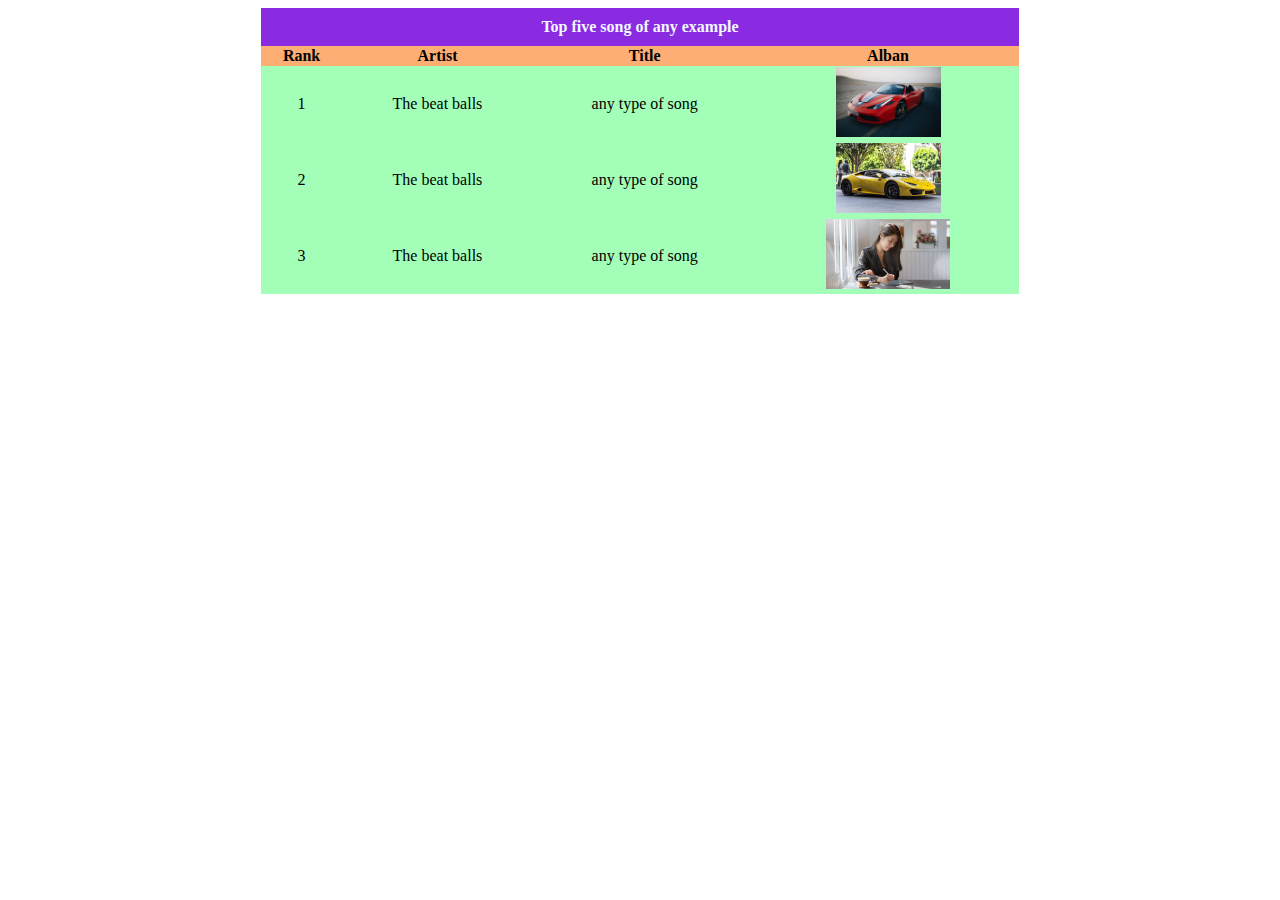
<file: bsiccss.html>
<!DOCTYPE html>
<html lang="en">
<head>
    <meta charset="UTF-8">
    <meta http-equiv="X-UA-Compatible" content="IE=edge">
    <meta name="viewport" content="width=device-width, initial-scale=1.0">
    <title>CSS Start</title>

    <link rel="stylesheet" href="./css/bsiccss.css">


</head>
<body>

    <table class="center">
        <caption>Top five song of any example</caption>
        <tr>
            <th>Rank</th>
            <th>Artist</th>
            <th>Title</th>
            <th>Alban</th>
        </tr>
        <tr id="first">
            <td>1</td>
            <td>The beat balls</td>
            <td>any type of song</td>
            <td>
                <img src="./css/images/aditya11.jpg" alt="">
            </td>
        </tr>
        <tr id="second">
            <td>2</td>
            <td>The beat balls</td>
            <td>any type of song</td>
            <td>
                <img src="./css/images/aditya12.jpg" alt="">
            </td>
        </tr>
        <tr id="third">
            <td>3</td>
            <td>The beat balls</td>
            <td>any type of song</td>
            <td>
                <img src="./css/images/av2.jpg" alt="">
            </td>
        </tr>
    </table>
</body>
</html>
</file>
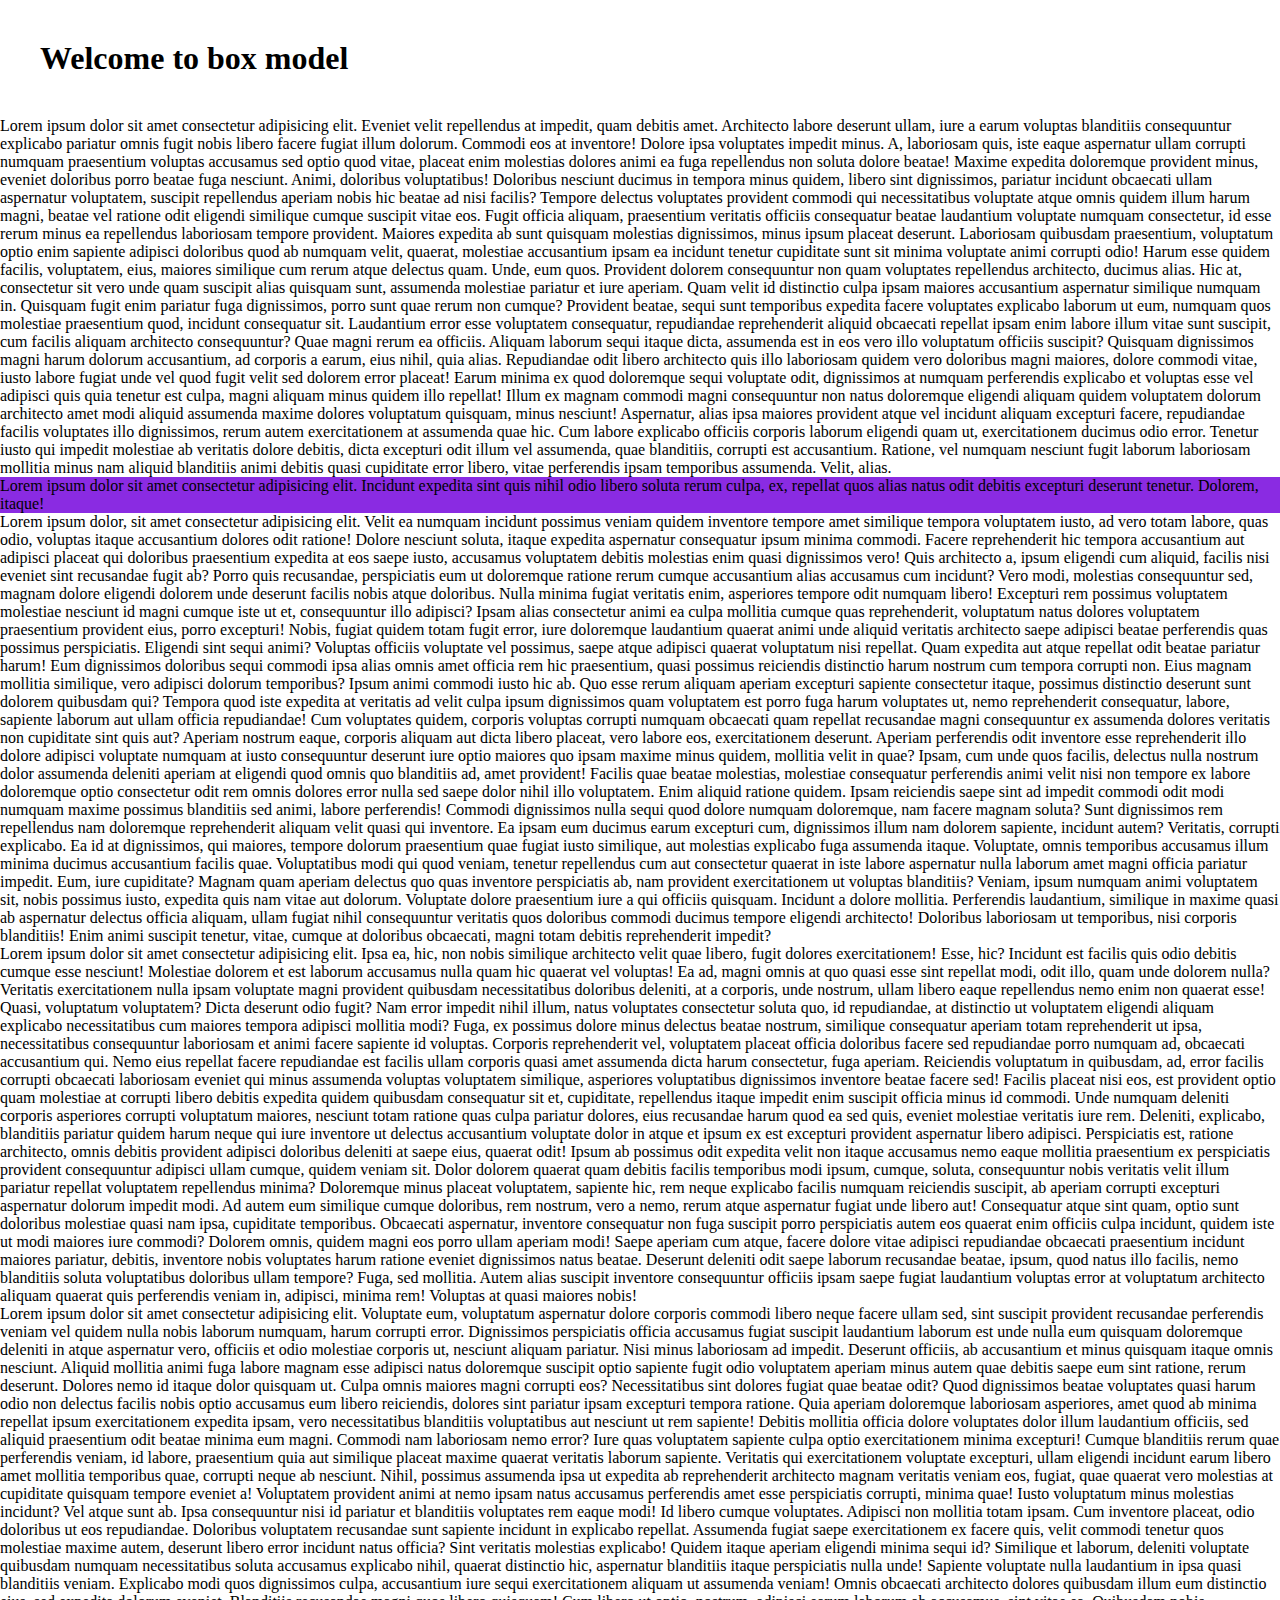
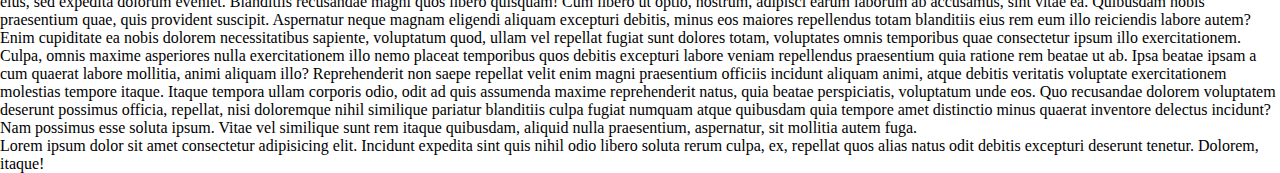
<file: css-box.html>
<!DOCTYPE html>
<html lang="en">
<head>
    <meta charset="UTF-8">
    <meta http-equiv="X-UA-Compatible" content="IE=edge">
    <meta name="viewport" content="width=device-width, initial-scale=1.0">
    <title>CSS BOX Model</title>
    <link rel="stylesheet" href="./css/css-box.css">
</head>
<body>
    <h1>Welcome to box model</h1>
    <p>
        Lorem ipsum dolor sit amet consectetur adipisicing elit. Eveniet velit repellendus at impedit, quam debitis amet. Architecto labore deserunt ullam, iure a earum voluptas blanditiis consequuntur explicabo pariatur omnis fugit nobis libero facere fugiat illum dolorum. Commodi eos at inventore! Dolore ipsa voluptates impedit minus. A, laboriosam quis, iste eaque aspernatur ullam corrupti numquam praesentium voluptas accusamus sed optio quod vitae, placeat enim molestias dolores animi ea fuga repellendus non soluta dolore beatae! Maxime expedita doloremque provident minus, eveniet doloribus porro beatae fuga nesciunt. Animi, doloribus voluptatibus! Doloribus nesciunt ducimus in tempora minus quidem, libero sint dignissimos, pariatur incidunt obcaecati ullam aspernatur voluptatem, suscipit repellendus aperiam nobis hic beatae ad nisi facilis? Tempore delectus voluptates provident commodi qui necessitatibus voluptate atque omnis quidem illum harum magni, beatae vel ratione odit eligendi similique cumque suscipit vitae eos. Fugit officia aliquam, praesentium veritatis officiis consequatur beatae laudantium voluptate numquam consectetur, id esse rerum minus ea repellendus laboriosam tempore provident. Maiores expedita ab sunt quisquam molestias dignissimos, minus ipsum placeat deserunt. Laboriosam quibusdam praesentium, voluptatum optio enim sapiente adipisci doloribus quod ab numquam velit, quaerat, molestiae accusantium ipsam ea incidunt tenetur cupiditate sunt sit minima voluptate animi corrupti odio! Harum esse quidem facilis, voluptatem, eius, maiores similique cum rerum atque delectus quam. Unde, eum quos. Provident dolorem consequuntur non quam voluptates repellendus architecto, ducimus alias. Hic at, consectetur sit vero unde quam suscipit alias quisquam sunt, assumenda molestiae pariatur et iure aperiam. Quam velit id distinctio culpa ipsam maiores accusantium aspernatur similique numquam in. Quisquam fugit enim pariatur fuga dignissimos, porro sunt quae rerum non cumque? Provident beatae, sequi sunt temporibus expedita facere voluptates explicabo laborum ut eum, numquam quos molestiae praesentium quod, incidunt consequatur sit. Laudantium error esse voluptatem consequatur, repudiandae reprehenderit aliquid obcaecati repellat ipsam enim labore illum vitae sunt suscipit, cum facilis aliquam architecto consequuntur? Quae magni rerum ea officiis. Aliquam laborum sequi itaque dicta, assumenda est in eos vero illo voluptatum officiis suscipit? Quisquam dignissimos magni harum dolorum accusantium, ad corporis a earum, eius nihil, quia alias. Repudiandae odit libero architecto quis illo laboriosam quidem vero doloribus magni maiores, dolore commodi vitae, iusto labore fugiat unde vel quod fugit velit sed dolorem error placeat! Earum minima ex quod doloremque sequi voluptate odit, dignissimos at numquam perferendis explicabo et voluptas esse vel adipisci quis quia tenetur est culpa, magni aliquam minus quidem illo repellat! Illum ex magnam commodi magni consequuntur non natus doloremque eligendi aliquam quidem voluptatem dolorum architecto amet modi aliquid assumenda maxime dolores voluptatum quisquam, minus nesciunt! Aspernatur, alias ipsa maiores provident atque vel incidunt aliquam excepturi facere, repudiandae facilis voluptates illo dignissimos, rerum autem exercitationem at assumenda quae hic. Cum labore explicabo officiis corporis laborum eligendi quam ut, exercitationem ducimus odio error. Tenetur iusto qui impedit molestiae ab veritatis dolore debitis, dicta excepturi odit illum vel assumenda, quae blanditiis, corrupti est accusantium. Ratione, vel numquam nesciunt fugit laborum laboriosam mollitia minus nam aliquid blanditiis animi debitis quasi cupiditate error libero, vitae perferendis ipsam temporibus assumenda. Velit, alias.

    </p>
    <p id="postion">
        Lorem ipsum dolor sit amet consectetur adipisicing elit. Incidunt expedita sint quis nihil odio libero soluta rerum culpa, ex, repellat quos alias natus odit debitis excepturi deserunt tenetur. Dolorem, itaque!
    </p>
    <p>
        
        Lorem ipsum dolor, sit amet consectetur adipisicing elit. Velit ea numquam incidunt possimus veniam quidem inventore tempore amet similique tempora voluptatem iusto, ad vero totam labore, quas odio, voluptas itaque accusantium dolores odit ratione! Dolore nesciunt soluta, itaque expedita aspernatur consequatur ipsum minima commodi. Facere reprehenderit hic tempora accusantium aut adipisci placeat qui doloribus praesentium expedita at eos saepe iusto, accusamus voluptatem debitis molestias enim quasi dignissimos vero! Quis architecto a, ipsum eligendi cum aliquid, facilis nisi eveniet sint recusandae fugit ab? Porro quis recusandae, perspiciatis eum ut doloremque ratione rerum cumque accusantium alias accusamus cum incidunt? Vero modi, molestias consequuntur sed, magnam dolore eligendi dolorem unde deserunt facilis nobis atque doloribus. Nulla minima fugiat veritatis enim, asperiores tempore odit numquam libero! Excepturi rem possimus voluptatem molestiae nesciunt id magni cumque iste ut et, consequuntur illo adipisci? Ipsam alias consectetur animi ea culpa mollitia cumque quas reprehenderit, voluptatum natus dolores voluptatem praesentium provident eius, porro excepturi! Nobis, fugiat quidem totam fugit error, iure doloremque laudantium quaerat animi unde aliquid veritatis architecto saepe adipisci beatae perferendis quas possimus perspiciatis. Eligendi sint sequi animi? Voluptas officiis voluptate vel possimus, saepe atque adipisci quaerat voluptatum nisi repellat. Quam expedita aut atque repellat odit beatae pariatur harum! Eum dignissimos doloribus sequi commodi ipsa alias omnis amet officia rem hic praesentium, quasi possimus reiciendis distinctio harum nostrum cum tempora corrupti non. Eius magnam mollitia similique, vero adipisci dolorum temporibus? Ipsum animi commodi iusto hic ab. Quo esse rerum aliquam aperiam excepturi sapiente consectetur itaque, possimus distinctio deserunt sunt dolorem quibusdam qui? Tempora quod iste expedita at veritatis ad velit culpa ipsum dignissimos quam voluptatem est porro fuga harum voluptates ut, nemo reprehenderit consequatur, labore, sapiente laborum aut ullam officia repudiandae! Cum voluptates quidem, corporis voluptas corrupti numquam obcaecati quam repellat recusandae magni consequuntur ex assumenda dolores veritatis non cupiditate sint quis aut? Aperiam nostrum eaque, corporis aliquam aut dicta libero placeat, vero labore eos, exercitationem deserunt. Aperiam perferendis odit inventore esse reprehenderit illo dolore adipisci voluptate numquam at iusto consequuntur deserunt iure optio maiores quo ipsam maxime minus quidem, mollitia velit in quae? Ipsam, cum unde quos facilis, delectus nulla nostrum dolor assumenda deleniti aperiam at eligendi quod omnis quo blanditiis ad, amet provident! Facilis quae beatae molestias, molestiae consequatur perferendis animi velit nisi non tempore ex labore doloremque optio consectetur odit rem omnis dolores error nulla sed saepe dolor nihil illo voluptatem. Enim aliquid ratione quidem. Ipsam reiciendis saepe sint ad impedit commodi odit modi numquam maxime possimus blanditiis sed animi, labore perferendis! Commodi dignissimos nulla sequi quod dolore numquam doloremque, nam facere magnam soluta? Sunt dignissimos rem repellendus nam doloremque reprehenderit aliquam velit quasi qui inventore. Ea ipsam eum ducimus earum excepturi cum, dignissimos illum nam dolorem sapiente, incidunt autem? Veritatis, corrupti explicabo. Ea id at dignissimos, qui maiores, tempore dolorum praesentium quae fugiat iusto similique, aut molestias explicabo fuga assumenda itaque. Voluptate, omnis temporibus accusamus illum minima ducimus accusantium facilis quae. Voluptatibus modi qui quod veniam, tenetur repellendus cum aut consectetur quaerat in iste labore aspernatur nulla laborum amet magni officia pariatur impedit. Eum, iure cupiditate? Magnam quam aperiam delectus quo quas inventore perspiciatis ab, nam provident exercitationem ut voluptas blanditiis? Veniam, ipsum numquam animi voluptatem sit, nobis possimus iusto, expedita quis nam vitae aut dolorum. Voluptate dolore praesentium iure a qui officiis quisquam. Incidunt a dolore mollitia. Perferendis laudantium, similique in maxime quasi ab aspernatur delectus officia aliquam, ullam fugiat nihil consequuntur veritatis quos doloribus commodi ducimus tempore eligendi architecto! Doloribus laboriosam ut temporibus, nisi corporis blanditiis! Enim animi suscipit tenetur, vitae, cumque at doloribus obcaecati, magni totam debitis reprehenderit impedit?
    </p>
    
    <p>
        Lorem ipsum dolor sit amet consectetur adipisicing elit. Ipsa ea, hic, non nobis similique architecto velit quae libero, fugit dolores exercitationem! Esse, hic? Incidunt est facilis quis odio debitis cumque esse nesciunt! Molestiae dolorem et est laborum accusamus nulla quam hic quaerat vel voluptas! Ea ad, magni omnis at quo quasi esse sint repellat modi, odit illo, quam unde dolorem nulla? Veritatis exercitationem nulla ipsam voluptate magni provident quibusdam necessitatibus doloribus deleniti, at a corporis, unde nostrum, ullam libero eaque repellendus nemo enim non quaerat esse! Quasi, voluptatum voluptatem? Dicta deserunt odio fugit? Nam error impedit nihil illum, natus voluptates consectetur soluta quo, id repudiandae, at distinctio ut voluptatem eligendi aliquam explicabo necessitatibus cum maiores tempora adipisci mollitia modi? Fuga, ex possimus dolore minus delectus beatae nostrum, similique consequatur aperiam totam reprehenderit ut ipsa, necessitatibus consequuntur laboriosam et animi facere sapiente id voluptas. Corporis reprehenderit vel, voluptatem placeat officia doloribus facere sed repudiandae porro numquam ad, obcaecati accusantium qui. Nemo eius repellat facere repudiandae est facilis ullam corporis quasi amet assumenda dicta harum consectetur, fuga aperiam. Reiciendis voluptatum in quibusdam, ad, error facilis corrupti obcaecati laboriosam eveniet qui minus assumenda voluptas voluptatem similique, asperiores voluptatibus dignissimos inventore beatae facere sed! Facilis placeat nisi eos, est provident optio quam molestiae at corrupti libero debitis expedita quidem quibusdam consequatur sit et, cupiditate, repellendus itaque impedit enim suscipit officia minus id commodi. Unde numquam deleniti corporis asperiores corrupti voluptatum maiores, nesciunt totam ratione quas culpa pariatur dolores, eius recusandae harum quod ea sed quis, eveniet molestiae veritatis iure rem. Deleniti, explicabo, blanditiis pariatur quidem harum neque qui iure inventore ut delectus accusantium voluptate dolor in atque et ipsum ex est excepturi provident aspernatur libero adipisci. Perspiciatis est, ratione architecto, omnis debitis provident adipisci doloribus deleniti at saepe eius, quaerat odit! Ipsum ab possimus odit expedita velit non itaque accusamus nemo eaque mollitia praesentium ex perspiciatis provident consequuntur adipisci ullam cumque, quidem veniam sit. Dolor dolorem quaerat quam debitis facilis temporibus modi ipsum, cumque, soluta, consequuntur nobis veritatis velit illum pariatur repellat voluptatem repellendus minima? Doloremque minus placeat voluptatem, sapiente hic, rem neque explicabo facilis numquam reiciendis suscipit, ab aperiam corrupti excepturi aspernatur dolorum impedit modi. Ad autem eum similique cumque doloribus, rem nostrum, vero a nemo, rerum atque aspernatur fugiat unde libero aut! Consequatur atque sint quam, optio sunt doloribus molestiae quasi nam ipsa, cupiditate temporibus. Obcaecati aspernatur, inventore consequatur non fuga suscipit porro perspiciatis autem eos quaerat enim officiis culpa incidunt, quidem iste ut modi maiores iure commodi? Dolorem omnis, quidem magni eos porro ullam aperiam modi! Saepe aperiam cum atque, facere dolore vitae adipisci repudiandae obcaecati praesentium incidunt maiores pariatur, debitis, inventore nobis voluptates harum ratione eveniet dignissimos natus beatae. Deserunt deleniti odit saepe laborum recusandae beatae, ipsum, quod natus illo facilis, nemo blanditiis soluta voluptatibus doloribus ullam tempore? Fuga, sed mollitia. Autem alias suscipit inventore consequuntur officiis ipsam saepe fugiat laudantium voluptas error at voluptatum architecto aliquam quaerat quis perferendis veniam in, adipisci, minima rem! Voluptas at quasi maiores nobis!
    </p>
    <p>
        Lorem ipsum dolor sit amet consectetur adipisicing elit. Voluptate eum, voluptatum aspernatur dolore corporis commodi libero neque facere ullam sed, sint suscipit provident recusandae perferendis veniam vel quidem nulla nobis laborum numquam, harum corrupti error. Dignissimos perspiciatis officia accusamus fugiat suscipit laudantium laborum est unde nulla eum quisquam doloremque deleniti in atque aspernatur vero, officiis et odio molestiae corporis ut, nesciunt aliquam pariatur. Nisi minus laboriosam ad impedit. Deserunt officiis, ab accusantium et minus quisquam itaque omnis nesciunt. Aliquid mollitia animi fuga labore magnam esse adipisci natus doloremque suscipit optio sapiente fugit odio voluptatem aperiam minus autem quae debitis saepe eum sint ratione, rerum deserunt. Dolores nemo id itaque dolor quisquam ut. Culpa omnis maiores magni corrupti eos? Necessitatibus sint dolores fugiat quae beatae odit? Quod dignissimos beatae voluptates quasi harum odio non delectus facilis nobis optio accusamus eum libero reiciendis, dolores sint pariatur ipsam excepturi tempora ratione. Quia aperiam doloremque laboriosam asperiores, amet quod ab minima repellat ipsum exercitationem expedita ipsam, vero necessitatibus blanditiis voluptatibus aut nesciunt ut rem sapiente! Debitis mollitia officia dolore voluptates dolor illum laudantium officiis, sed aliquid praesentium odit beatae minima eum magni. Commodi nam laboriosam nemo error? Iure quas voluptatem sapiente culpa optio exercitationem minima excepturi! Cumque blanditiis rerum quae perferendis veniam, id labore, praesentium quia aut similique placeat maxime quaerat veritatis laborum sapiente. Veritatis qui exercitationem voluptate excepturi, ullam eligendi incidunt earum libero amet mollitia temporibus quae, corrupti neque ab nesciunt. Nihil, possimus assumenda ipsa ut expedita ab reprehenderit architecto magnam veritatis veniam eos, fugiat, quae quaerat vero molestias at cupiditate quisquam tempore eveniet a! Voluptatem provident animi at nemo ipsam natus accusamus perferendis amet esse perspiciatis corrupti, minima quae! Iusto voluptatum minus molestias incidunt? Vel atque sunt ab. Ipsa consequuntur nisi id pariatur et blanditiis voluptates rem eaque modi! Id libero cumque voluptates. Adipisci non mollitia totam ipsam. Cum inventore placeat, odio doloribus ut eos repudiandae. Doloribus voluptatem recusandae sunt sapiente incidunt in explicabo repellat. Assumenda fugiat saepe exercitationem ex facere quis, velit commodi tenetur quos molestiae maxime autem, deserunt libero error incidunt natus officia? Sint veritatis molestias explicabo! Quidem itaque aperiam eligendi minima sequi id? Similique et laborum, deleniti voluptate quibusdam numquam necessitatibus soluta accusamus explicabo nihil, quaerat distinctio hic, aspernatur blanditiis itaque perspiciatis nulla unde! Sapiente voluptate nulla laudantium in ipsa quasi blanditiis veniam. Explicabo modi quos dignissimos culpa, accusantium iure sequi exercitationem aliquam ut assumenda veniam! Omnis obcaecati architecto dolores quibusdam illum eum distinctio eius, sed expedita dolorum eveniet. Blanditiis recusandae magni quos libero quisquam! Cum libero ut optio, nostrum, adipisci earum laborum ab accusamus, sint vitae ea. Quibusdam nobis praesentium quae, quis provident suscipit. Aspernatur neque magnam eligendi aliquam excepturi debitis, minus eos maiores repellendus totam blanditiis eius rem eum illo reiciendis labore autem? Enim cupiditate ea nobis dolorem necessitatibus sapiente, voluptatum quod, ullam vel repellat fugiat sunt dolores totam, voluptates omnis temporibus quae consectetur ipsum illo exercitationem. Culpa, omnis maxime asperiores nulla exercitationem illo nemo placeat temporibus quos debitis excepturi labore veniam repellendus praesentium quia ratione rem beatae ut ab. Ipsa beatae ipsam a cum quaerat labore mollitia, animi aliquam illo? Reprehenderit non saepe repellat velit enim magni praesentium officiis incidunt aliquam animi, atque debitis veritatis voluptate exercitationem molestias tempore itaque. Itaque tempora ullam corporis odio, odit ad quis assumenda maxime reprehenderit natus, quia beatae perspiciatis, voluptatum unde eos. Quo recusandae dolorem voluptatem deserunt possimus officia, repellat, nisi doloremque nihil similique pariatur blanditiis culpa fugiat numquam atque quibusdam quia tempore amet distinctio minus quaerat inventore delectus incidunt? Nam possimus esse soluta ipsum. Vitae vel similique sunt rem itaque quibusdam, aliquid nulla praesentium, aspernatur, sit mollitia autem fuga.
    </p>
    <p>
        Lorem ipsum dolor sit amet consectetur adipisicing elit. Incidunt expedita sint quis nihil odio libero soluta rerum culpa, ex, repellat quos alias natus odit debitis excepturi deserunt tenetur. Dolorem, itaque!
    </p>
</body>
</html>
</file>
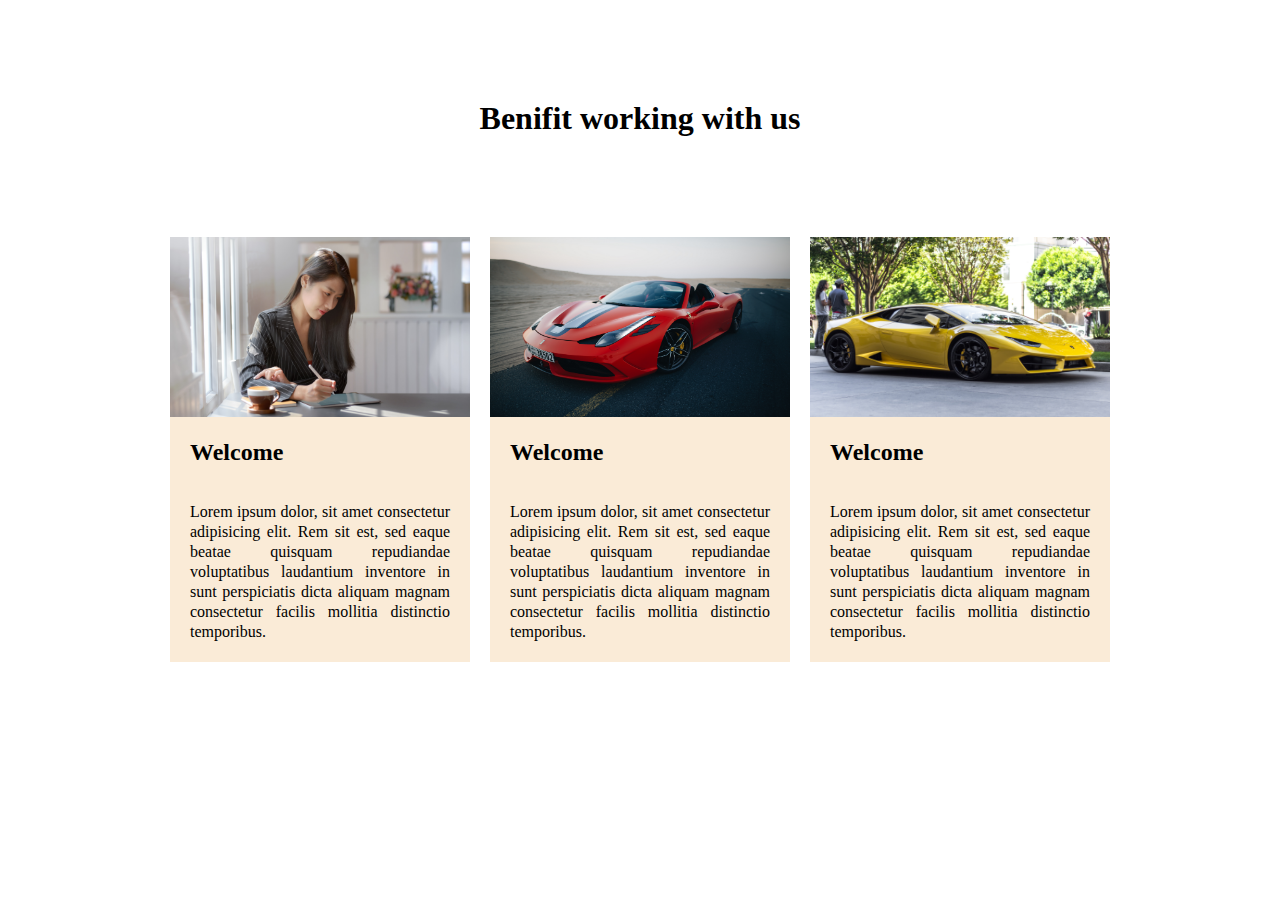
<file: demo-project.html>
<!DOCTYPE html>
<html lang="en">
<head>
    <meta charset="UTF-8">
    <meta http-equiv="X-UA-Compatible" content="IE=edge">
    <meta name="viewport" content="width=device-width, initial-scale=1.0">
    <title>Document</title>
    <link rel="stylesheet" href="./css/demoproject.css">
</head>
<body>
    
    <section class="container">
        <h1>Benifit working with us</h1>
        <section class="grid-container">
            <div id="main">
                <img src="./css/images/av2.jpg" alt="">
                <h2>Welcome</h2>
                <p>Lorem ipsum dolor, sit amet consectetur adipisicing elit. Rem sit est, sed eaque beatae quisquam repudiandae voluptatibus laudantium inventore in sunt perspiciatis dicta aliquam magnam consectetur facilis mollitia distinctio temporibus.

                </p>
            </div>
            <div id="main">
                <img src="./css/images/aditya11.jpg" alt="">
                <h2>Welcome</h2>
                <p>Lorem ipsum dolor, sit amet consectetur adipisicing elit. Rem sit est, sed eaque beatae quisquam repudiandae voluptatibus laudantium inventore in sunt perspiciatis dicta aliquam magnam consectetur facilis mollitia distinctio temporibus.

                </p>
            </div>
            <div id="main">
                <img src="./css/images/aditya12.jpg" alt="">
                <h2>Welcome</h2>
                <p>Lorem ipsum dolor, sit amet consectetur adipisicing elit. Rem sit est, sed eaque beatae quisquam repudiandae voluptatibus laudantium inventore in sunt perspiciatis dicta aliquam magnam consectetur facilis mollitia distinctio temporibus.

                </p>
            </div>
        </section>
    </section>
</body>
</html>
</file>
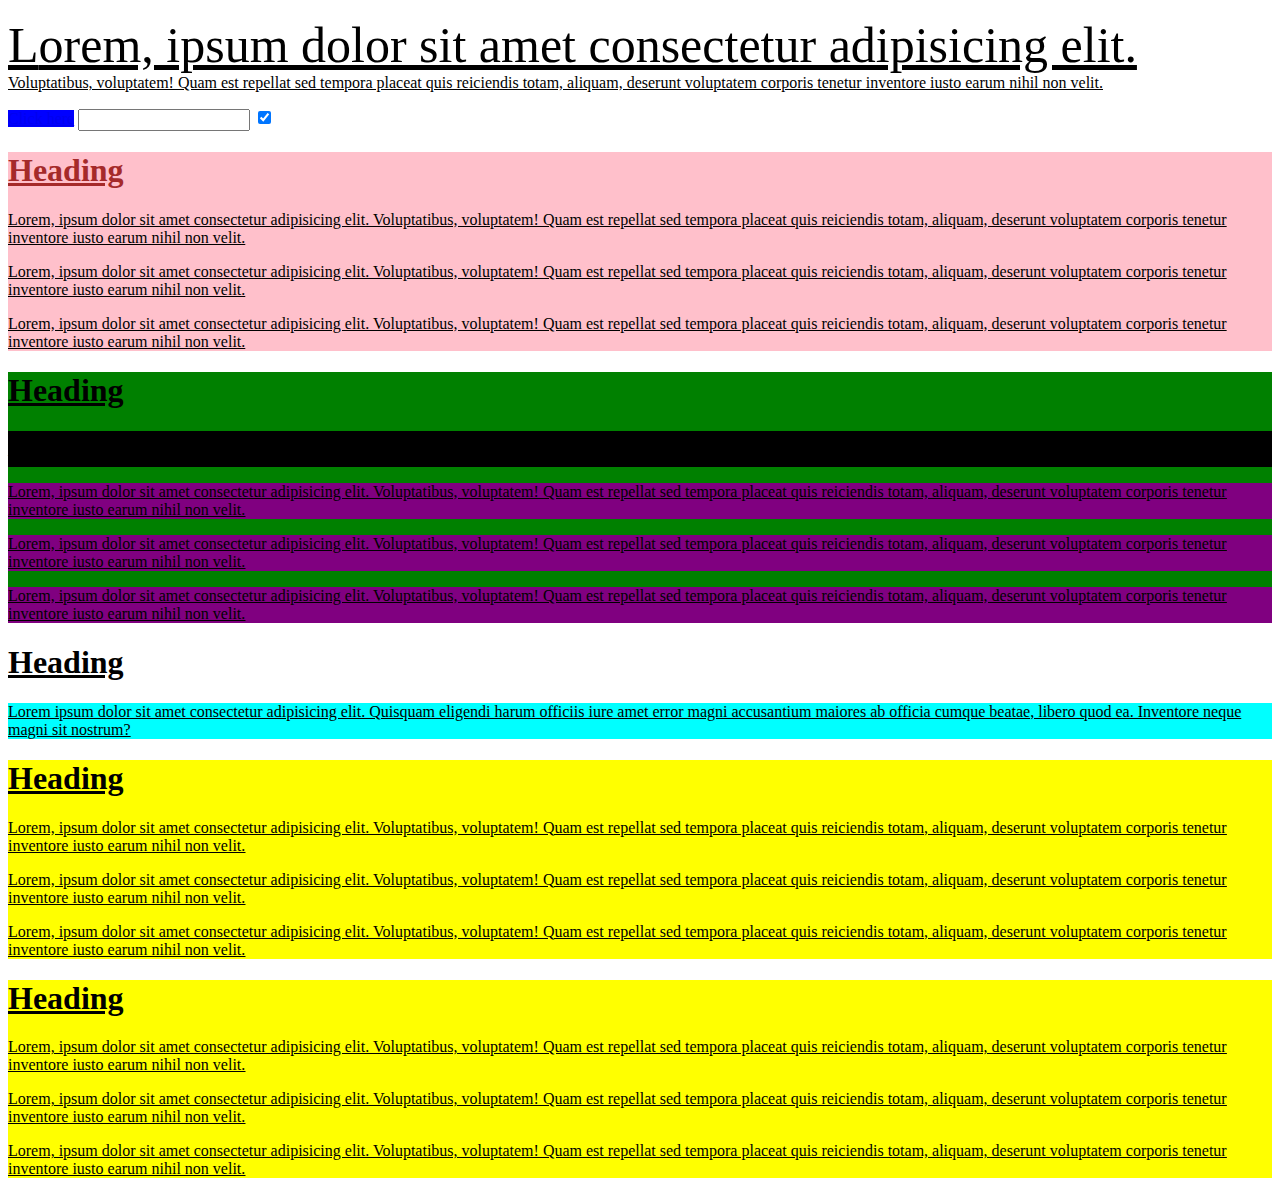
<file: index2.html>
<!DOCTYPE html>
<html lang="en">

<head>
    <meta charset="UTF-8">
    <title>Document</title>
    <style>
        /* Element Selector */
        div {
            background-color: pink;
        }

        /* Class Selector */
        .divClass {
            background-color: yellow;
        }

        /* ID Selector */
        #divID {
            background-color: green;
        }

        /* Universal Selector */
        * {
            font-family: 'Comic Sans MS';
        }

        /* Comma / Group */
        h1,
        p,
        .divClass,
        #divID {
            text-decoration: underline;
        }

        /* Descendent Selector */
        #divID p {
            background-color: black;
        }

        /* Child Selector */
        #divID>p {
            background-color: purple;
        }

        /* Adjacent Sibling Selector */
        #divID+p {
            background-color: aqua;
        }

        /* General Sibling Selector */
        #divID~p {
            background-color: aqua;
        }

        #customHeading {
            color: brown;
        }

        #customHeading:hover {
            background-color: red;
        }

        a:link {
            background-color: blue;
        }

        /* unvisited */
        a {
            background-color: pink;
        }

        /* visited */
        a:visited {
            background-color: aqua;
        }

        /* hover */
        a:hover {
            background-color: yellow;
        }

        /* active */
        a:active {
            background-color: gray;
        }

        input:disabled {
            border: 10px solid red;
        }

        #specialPara::first-letter {
            font-size: 50px;
            font-family: 'Verdana';
        }

        #specialPara::first-line {
            font-size: 50px;
            font-family: 'Verdana';
        }
    </style>
</head>

<body>
    <p id="specialPara">Lorem, ipsum dolor sit amet consectetur adipisicing elit. Voluptatibus, voluptatem! Quam est
        repellat sed
        tempora placeat quis reiciendis totam, aliquam, deserunt voluptatem corporis tenetur inventore iusto
        earum nihil non velit.</p>
    <a href="http://www.google.com/login/">Click here</a>
    <input type="text">
    <input type="checkbox" checked>
    <section id="container">
        <div>
            <h1 id="customHeading">Heading</h1>
            <p>Lorem, ipsum dolor sit amet consectetur adipisicing elit. Voluptatibus, voluptatem! Quam est repellat sed
                tempora placeat quis reiciendis totam, aliquam, deserunt voluptatem corporis tenetur inventore iusto
                earum nihil non velit.</p>
            <p>Lorem, ipsum dolor sit amet consectetur adipisicing elit. Voluptatibus, voluptatem! Quam est repellat sed
                tempora placeat quis reiciendis totam, aliquam, deserunt voluptatem corporis tenetur inventore iusto
                earum nihil non velit.</p>
            <p>Lorem, ipsum dolor sit amet consectetur adipisicing elit. Voluptatibus, voluptatem! Quam est repellat sed
                tempora placeat quis reiciendis totam, aliquam, deserunt voluptatem corporis tenetur inventore iusto
                earum nihil non velit.</p>
        </div>
        <div class="divClass" id="divID">
            <h1>Heading</h1>
            <div>
                <p>Lorem ipsum dolor sit, amet consectetur adipisicing elit. Corrupti aliquam facere, ad officiis, earum
                    laboriosam molestias id voluptas fugit quod doloribus minima nostrum! Ab commodi voluptatem fugiat
                    quos iste saepe?</p>
            </div>
            <p>Lorem, ipsum dolor sit amet consectetur adipisicing elit. Voluptatibus, voluptatem! Quam est repellat sed
                tempora placeat quis reiciendis totam, aliquam, deserunt voluptatem corporis tenetur inventore iusto
                earum nihil non velit.</p>
            <p>Lorem, ipsum dolor sit amet consectetur adipisicing elit. Voluptatibus, voluptatem! Quam est repellat sed
                tempora placeat quis reiciendis totam, aliquam, deserunt voluptatem corporis tenetur inventore iusto
                earum nihil non velit.</p>
            <p>Lorem, ipsum dolor sit amet consectetur adipisicing elit. Voluptatibus, voluptatem! Quam est repellat sed
                tempora placeat quis reiciendis totam, aliquam, deserunt voluptatem corporis tenetur inventore iusto
                earum nihil non velit.</p>
        </div>
        <h1>Heading</h1>
        <p>Lorem ipsum dolor sit amet consectetur adipisicing elit. Quisquam eligendi harum officiis iure amet error
            magni accusantium maiores ab officia cumque beatae, libero quod ea. Inventore neque magni sit nostrum?</p>
        <div class="divClass">
            <h1>Heading</h1>
            <p>Lorem, ipsum dolor sit amet consectetur adipisicing elit. Voluptatibus, voluptatem! Quam est repellat sed
                tempora placeat quis reiciendis totam, aliquam, deserunt voluptatem corporis tenetur inventore iusto
                earum nihil non velit.</p>
            <p>Lorem, ipsum dolor sit amet consectetur adipisicing elit. Voluptatibus, voluptatem! Quam est repellat sed
                tempora placeat quis reiciendis totam, aliquam, deserunt voluptatem corporis tenetur inventore iusto
                earum nihil non velit.</p>
            <p>Lorem, ipsum dolor sit amet consectetur adipisicing elit. Voluptatibus, voluptatem! Quam est repellat sed
                tempora placeat quis reiciendis totam, aliquam, deserunt voluptatem corporis tenetur inventore iusto
                earum nihil non velit.</p>
        </div>
        <div class="divClass">
            <h1>Heading</h1>
            <p>Lorem, ipsum dolor sit amet consectetur adipisicing elit. Voluptatibus, voluptatem! Quam est repellat sed
                tempora placeat quis reiciendis totam, aliquam, deserunt voluptatem corporis tenetur inventore iusto
                earum nihil non velit.</p>
            <p>Lorem, ipsum dolor sit amet consectetur adipisicing elit. Voluptatibus, voluptatem! Quam est repellat sed
                tempora placeat quis reiciendis totam, aliquam, deserunt voluptatem corporis tenetur inventore iusto
                earum nihil non velit.</p>
            <p>Lorem, ipsum dolor sit amet consectetur adipisicing elit. Voluptatibus, voluptatem! Quam est repellat sed
                tempora placeat quis reiciendis totam, aliquam, deserunt voluptatem corporis tenetur inventore iusto
                earum nihil non velit.</p>
        </div>
    </section>
</body>

</html>
</file>
<file: css/bsiccss.css>
/* color add method */

/* body{
    color:aliceblue;
    color: rgb(red, green, blue);
    color: rgb(255, 255, 255);
    color:rgba(red, green, blue, alpha);
    color: #fff;
    color: hsl(hue, saturation, lightness);
    color:hsl(180, 50%, 50%, 50%);
    color: hsla(hue, saturation, lightness, alpha);
    color: hwb(hue white black);

} */

table{
    width: 60%;
    border-collapse: collapse;

}

table.center{
    margin-left: auto;
    margin-right: auto;
}

caption{
    background-color: blueviolet;
    color: aliceblue;
    font-weight: bold;
    padding: 10px;
}

th{
    background-color: rgba(252, 110, 8, 0.555);
    border: none;
}

td{
    text-align: center;
    background-color: rgba(8, 252, 65, 0.374);
    border: none;
}
img{
    height: 70px;
}

tr:hover{
    background-color: rgb(183, 236, 8);
    color: azure;
}

@media screen and (max-width:640px)  and (min-width: 429px){
    table{
        width: 100%;
        border-collapse: collapse;
    }
    th,td{
       font-size: 15px;
    }
    img{
        height:1.5rem;
    }
    
}

@media screen and (max-width:430px)  and (min-width: 279px){
    table{
        width: 100%;
        border-collapse: collapse;
    }
    th,td{
       font-size: 12px;
    }
    img{
        height:1rem;
    }
    
}

@media screen and (max-width:820px)  and (min-width: 641px){
    table{
        width: 100%;
        border-collapse: collapse;
    }
    th,td{
       font-size: 18px;
       
    }
    img{
        height:3rem;
    }
    
}
</file>
<file: css/css-box.css>
*{
    padding: 0;
    margin: 0;
    box-sizing: border-box;
}


h1{
    /*..................
    border:4px solid blue; 
    border-color: aqua; 
    border-style: solid; 
    border-radius: 2px solid rgb(43, 4, 235); 
    border-bottom: 5px solid red;
    border-top: 5px solid yellow; 
    border-left: 10px;
    border-right: 20px; 
    border-width: 50px;  
    border-bottom-left-radius: 50px;
    border-top-left-radius: 40px;
    border-bottom-right-radius: 40px; 

    padding: 50px;

    margin: 40px;

    ...............*/
    margin: 40px;

} 

p{
    /* ....................
    display: none; element of hide and element space is also remove 
    visibility: hidden;  element of hide and element space is not remove  
    display: inline;  element one line show 
    display: block;  element is show in block 
    overflow: hidden;
    overflow: scroll;

     ...........................*/
    opacity: inherit; 
}

#postion{
    background-color: blueviolet;
    /* position: absolute; */
    /* position: relative; */
    /* position: fixed; */
    /* position: static; */
    /* position: sticky; */
    top: 10px;
    left: 30px;
}
</file>
<file: css/demoproject.css>
*{
    padding: 0;
    margin: 0;
    box-sizing: border-box;
}

h1{
    margin-top: 100px;
    text-align: center;

}

.grid-container{
    margin-top: 100px;
    /* margin-left: 10%;
    margin-right: 10%; */
    justify-content: center;
    text-align: center;
    display: grid;
    gap: 20px;
    grid-template-columns: auto auto auto;
    
}

#main{
   background-color: antiquewhite; 
   width: 300px;
   height: auto;
   text-align: justify;
   justify-content: left;
   line-height: 20px;

}

h2, p{
    padding: 20px;
    
}



img{
    width: 100%;
    height: 180px;
}
</file>
